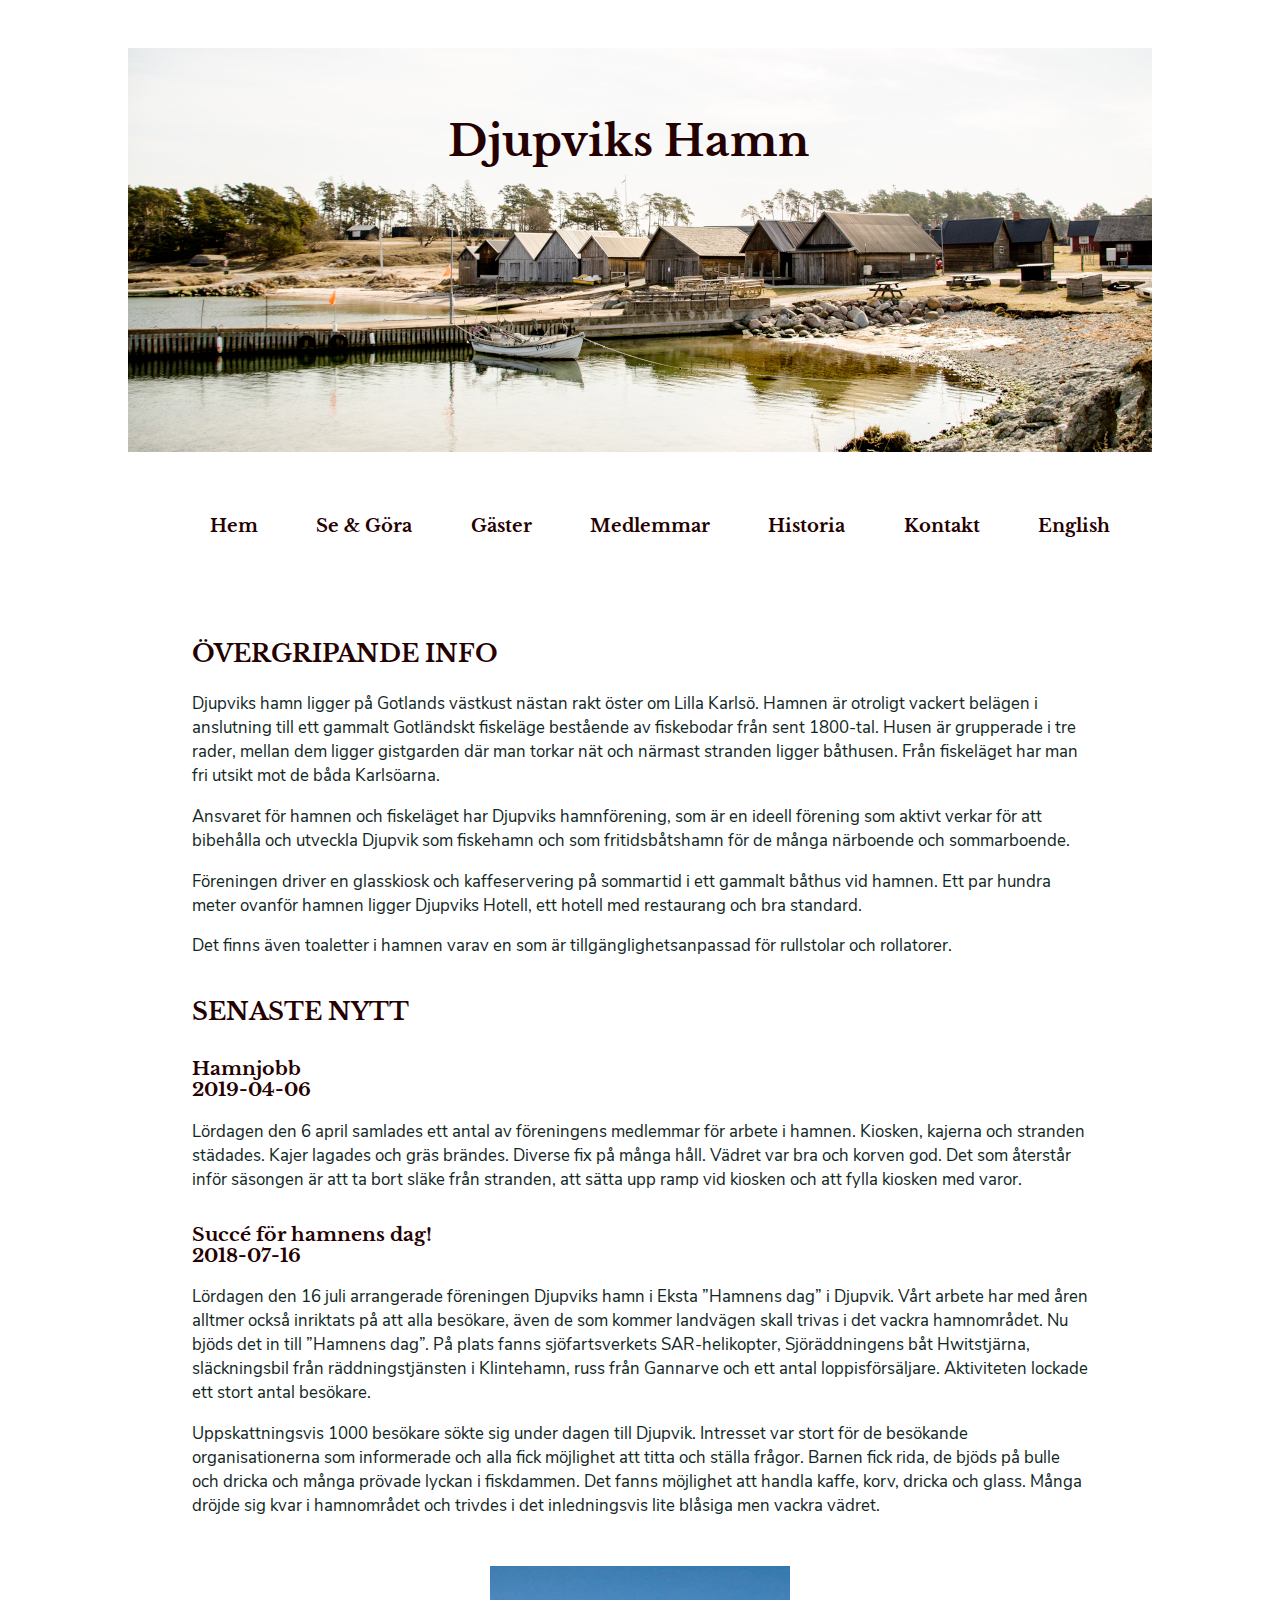
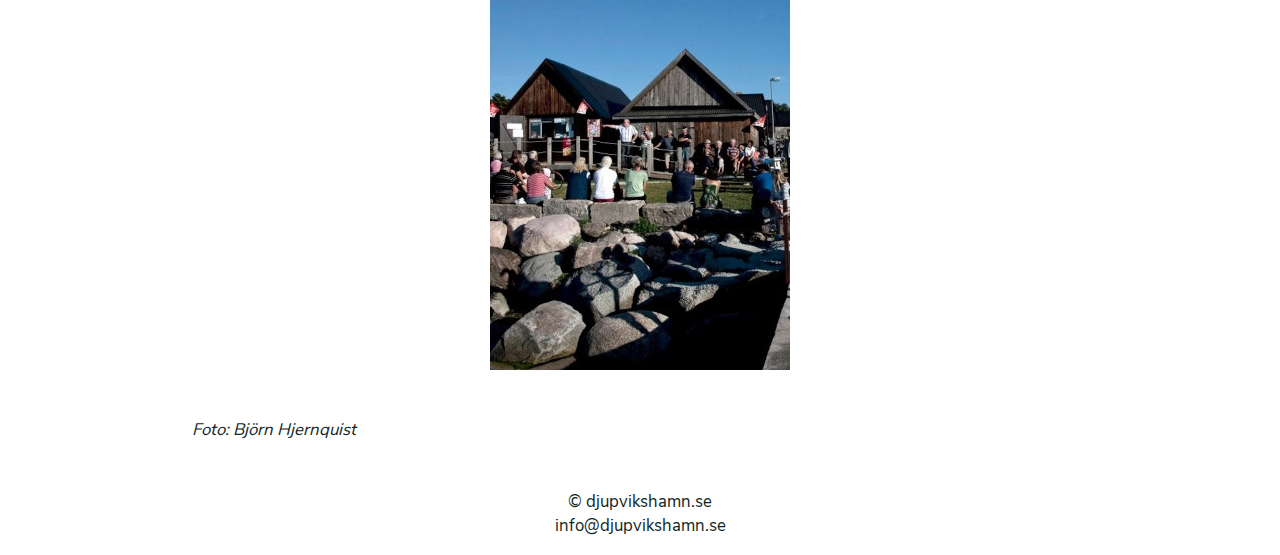
<file: index.html>
<!DOCTYPE html>
<html lang="sv">
    <head>
        <title>Webbprojekt</title>
        <meta charset="UTF-8" />
        <link rel="stylesheet" href="css/normalize.css">
        <link rel="stylesheet" href="css/main.css">

    </head>
    <body>
        <header>
            <h1>Djupviks Hamn</h1>
            <img src="/images/header.jpg" alt="Flertal trähus intill hamn där en båt ligger förtöjd" width="1024" height="404"> 
        </header>
        <nav>
            <ul>
                <li><a id="active" href="#">Hem</a></li>
                <li><a href="html/seogora.html">Se & Göra</a></li>
                <li><a href="html/gaster.html">Gäster</a></li>
                <li><a href="html/medlemmar.html">Medlemmar</a></li>
                <li><a href="html/historia.html">Historia</a></li>
                <li><a href="html/kontakt.html">Kontakt</a></li>
                <li><a href="html/english.html">English</a></li>
            </ul>
        </nav>
        <main>
            <section>
                <h2>ÖVERGRIPANDE INFO</h2>
                <p>
                    Djupviks hamn ligger på Gotlands västkust nästan rakt öster om Lilla Karlsö. Hamnen är otroligt vackert belägen i anslutning till ett gammalt Gotländskt fiskeläge bestående av fiskebodar från sent 1800-tal. Husen är grupperade i tre rader, mellan dem ligger gistgarden där man torkar nät och närmast stranden ligger båthusen. Från fiskeläget har man fri utsikt mot de båda Karlsöarna. 
                </p>
                <p>
                    Ansvaret för hamnen och fiskeläget har Djupviks hamnförening, som är en ideell förening som aktivt verkar för att bibehålla och utveckla Djupvik som fiskehamn och som fritidsbåtshamn för de många närboende och sommarboende. 
                </p>
                <p>
                    Föreningen driver en glasskiosk och kaffeservering på sommartid i ett gammalt båthus vid hamnen. Ett par hundra meter ovanför hamnen ligger Djupviks Hotell, ett hotell med restaurang och bra standard.
                </p>
                <p>
                    Det finns även toaletter i hamnen varav en som är tillgänglighetsanpassad för rullstolar och rollatorer. 
                </p>
            </section>
            <section>
                <h2>SENASTE NYTT</h2>
                <article>
                    <h3>Hamnjobb<br>
                        2019-04-06
                    </h3>
                    <p>
                        Lördagen den 6 april samlades ett antal av föreningens medlemmar för arbete i hamnen. Kiosken, kajerna och stranden städades. Kajer lagades och gräs brändes. Diverse fix på många håll. Vädret var bra och korven god. Det som återstår inför säsongen är att ta bort släke från stranden, att sätta upp ramp vid kiosken och att fylla kiosken med varor.
                    </p>
                </article>
                    <article>
                    <h3>
                        Succé för hamnens dag! <br>
                        2018-07-16
                    </h3> 
                    <p>
                        Lördagen den 16 juli arrangerade föreningen Djupviks hamn i Eksta ”Hamnens dag” i Djupvik. Vårt arbete har med åren alltmer också inriktats på att alla besökare, även de som kommer landvägen skall trivas i det vackra hamnområdet. Nu bjöds det in till ”Hamnens dag”. På plats fanns sjöfartsverkets SAR-helikopter, Sjöräddningens båt Hwitstjärna, släckningsbil från räddningstjänsten i Klintehamn, russ från Gannarve och ett antal loppisförsäljare. Aktiviteten lockade ett stort antal besökare.
                    </p>
                    <p>
                        Uppskattningsvis 1000 besökare sökte sig under dagen till Djupvik. Intresset var stort för de besökande organisationerna som informerade och alla fick möjlighet att titta och ställa frågor. Barnen fick rida, de bjöds på bulle och dricka och många prövade lyckan i fiskdammen. Det fanns möjlighet att handla kaffe, korv, dricka och glass. Många dröjde sig kvar i hamnområdet och trivdes i det inledningsvis lite blåsiga men vackra vädret.
                        <img src="/images/HamnensDag.jpg" alt="En man talar inför ett tjugotal åhörare framför en stuga" width="300" height="404">
                        <i>Foto: Björn Hjernquist</i>
                    </p>
                </article>
            </section>
        </main>
        <footer>
            <p>
                &copy; djupvikshamn.se <br>
                info@djupvikshamn.se
            </p>
        </footer>
    </body>
</html>
</file>
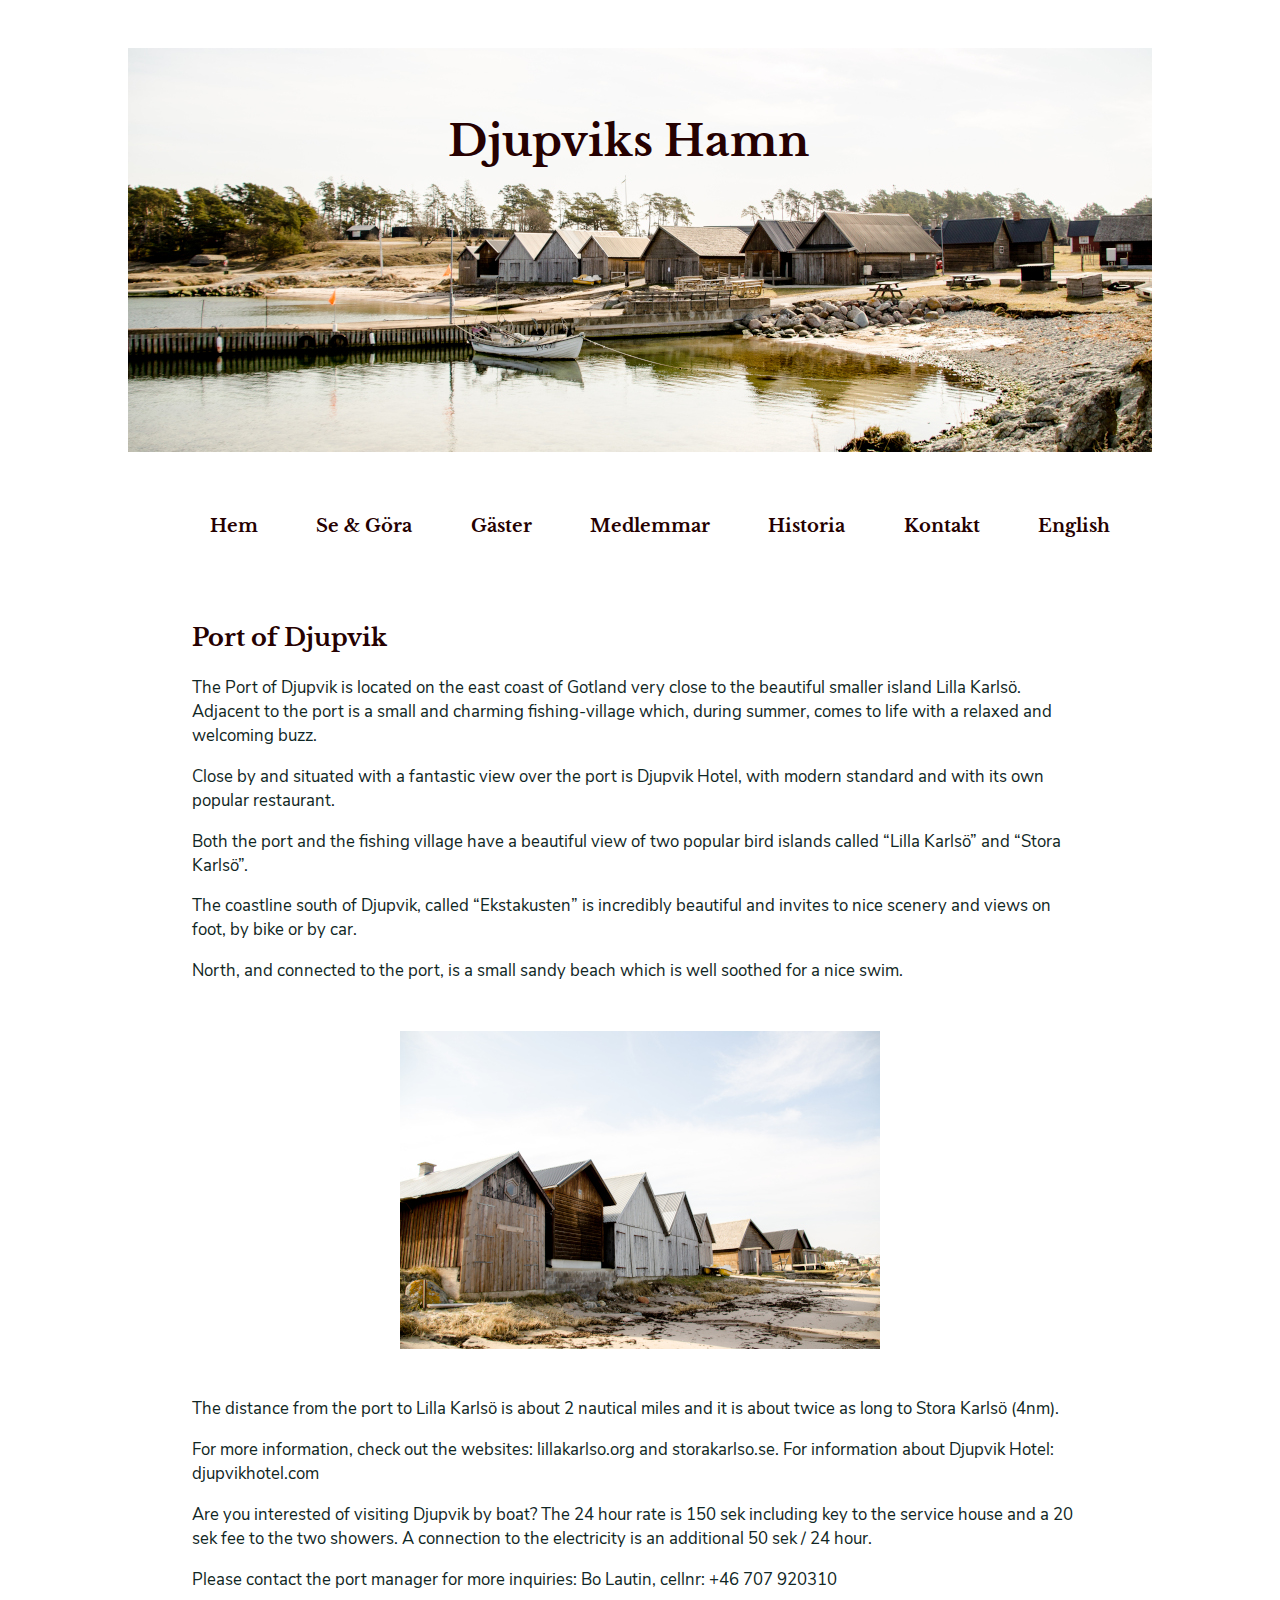
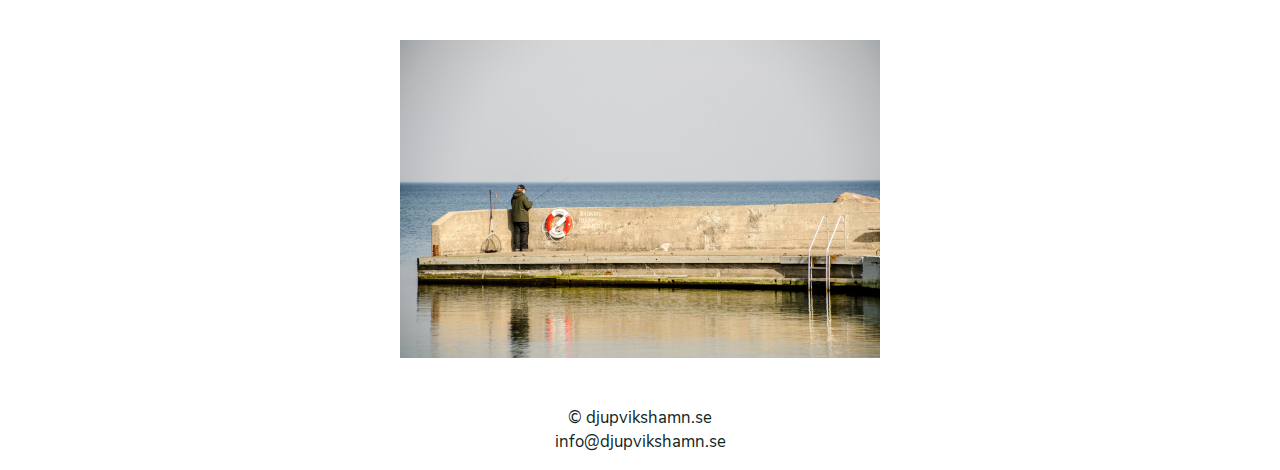
<file: html/english.html>
<!DOCTYPE html>
<html lang="en">
    <head>
        <title>Webbprojekt</title>
        <meta charset="UTF-8" />
        <link rel="stylesheet" href="../css/normalize.css">
        <link rel="stylesheet" href="../css/main.css">
    </head>
    <body>
        <header>
            <h1>Djupviks Hamn</h1>
            <img src="../images/header.jpg" alt="Severel wooden houses next to a harbour where a boat is docked" width="1024" height="404">
        </header>
        <nav>
            <ul>
                <li><a href="../index.html">Hem</a></li>
                <li><a href="seogora.html">Se & Göra</a></li>
                <li><a href="gaster.html">Gäster</a></li>
                <li><a href="medlemmar.html">Medlemmar</a></li>
                <li><a href="historia.html">Historia</a></li>
                <li><a href="kontakt.html">Kontakt</a></li>
                <li><a id="active" href="#">English</a></li>
            </ul>
        </nav>
        <main>
            <h2>Port of Djupvik</h2>
            <p>
                The Port of Djupvik is located on the east coast of Gotland very close to the beautiful smaller island Lilla Karlsö. Adjacent to the port is a small and charming fishing-village which, during summer, comes to life with a relaxed and welcoming buzz.
            </p>
            <p>
                Close by and situated with a fantastic view over the port is Djupvik Hotel, with modern standard and with its own popular restaurant.
            </p>
            <p>
                Both the port and the fishing village have a beautiful view of two popular bird islands called “Lilla Karlsö” and “Stora Karlsö”.
            </p>
            <p>
                The coastline south of Djupvik, called “Ekstakusten” is incredibly beautiful and invites to nice scenery and views on foot, by bike or by car.               
            </p>
            <p>
                North, and connected to the port, is a small sandy beach which is well soothed for a nice swim.
            </p>
            <img src="../images/houses.jpg" alt="Wooden houses at the beach" width="480" height="318">
            <p>
                The distance from the port to Lilla Karlsö is about 2 nautical miles and it is about twice as long to Stora Karlsö (4nm).
            </p>
            <p>
                For more information, check out the websites: lillakarlso.org and storakarlso.se. For information about Djupvik Hotel: djupvikhotel.com
            </p>
            <p>
                Are you interested of visiting Djupvik by boat? The 24 hour rate is 150 sek including key to the service house and a 20 sek fee to the two showers. A connection to the electricity is an additional 50 sek / 24 hour.
            </p>
            <p>
                Please contact the port manager for more inquiries: Bo Lautin, cellnr: +46 707 920310
            </p>
            <img src="../images/fishing.jpg" alt="A boy fishing at the docks" width="480" height="318">
        </main>
        <footer>
            <p>
                &copy; djupvikshamn.se <br>
                info@djupvikshamn.se
            </p>
        </footer>
    </body>
</html>
</file>
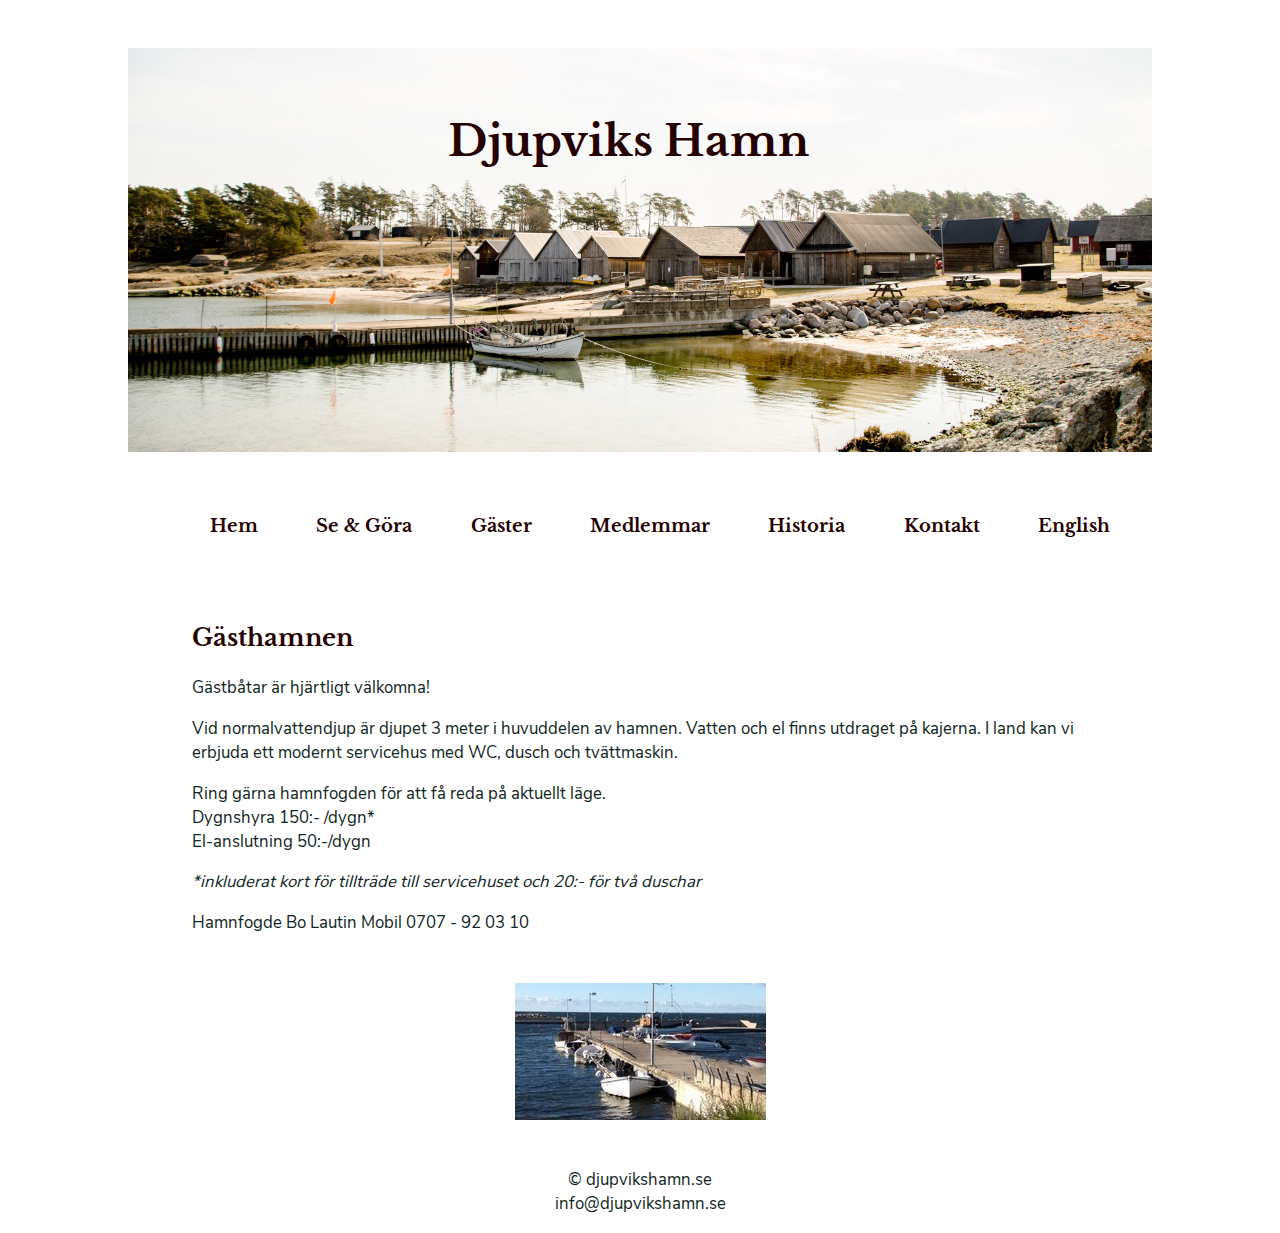
<file: html/gaster.html>
<!DOCTYPE html>
<html lang="sv">
    <head>
        <title>Webbprojekt</title>
        <meta charset="UTF-8" />
        <link rel="stylesheet" href="../css/normalize.css">
        <link rel="stylesheet" href="../css/main.css">
        <script src="../js/index.js" type="module"></script>
    </head>
    <body>
        <header>
            <h1>Djupviks Hamn</h1>
            <img src="../images/header.jpg" alt="Flertal trähus intill hamn där en båt ligger förtöjd" width="1024" height="404">
        </header>
        <nav>
            <ul>
                <li><a href="../index.html">Hem</a></li>
                <li><a href="seogora.html">Se & Göra</a></li>
                <li><a id="active" href="#">Gäster</a></li>
                <li><a href="medlemmar.html">Medlemmar</a></li>
                <li><a href="historia.html">Historia</a></li>
                <li><a href="kontakt.html">Kontakt</a></li>
                <li><a href="english.html">English</a></li>
            </ul>
        </nav>
        <main>
            <h2>Gästhamnen</h2>
            <p>
                Gästbåtar är hjärtligt välkomna! 
            </p>
            <p>
                Vid normalvattendjup är djupet 3 meter i huvuddelen av hamnen. Vatten och el finns utdraget på kajerna. I land kan vi erbjuda ett modernt servicehus med WC, dusch och tvättmaskin.
            </p>
            <p id="weather">
                
            </p>
            <p>
                Ring gärna hamnfogden för att få reda på aktuellt läge. <br>
                Dygnshyra 150:- /dygn* <br>
                El-anslutning 50:-/dygn 
            </p>
            <p>
                <em>*inkluderat kort för tillträde till servicehuset och 20:- för två duschar</em>
            </p>

            <p>
                Hamnfogde Bo Lautin Mobil 0707 - 92 03 10
            </p>
            <img src="../images/boats_in_dock.jpg" alt="Båtar liggandes i hamnen" width="251" height="137">
            
        </main>
        <footer>
            <p>
                &copy; djupvikshamn.se <br>
                info@djupvikshamn.se
            </p>
        </footer>
    </body>
</html>
</file>
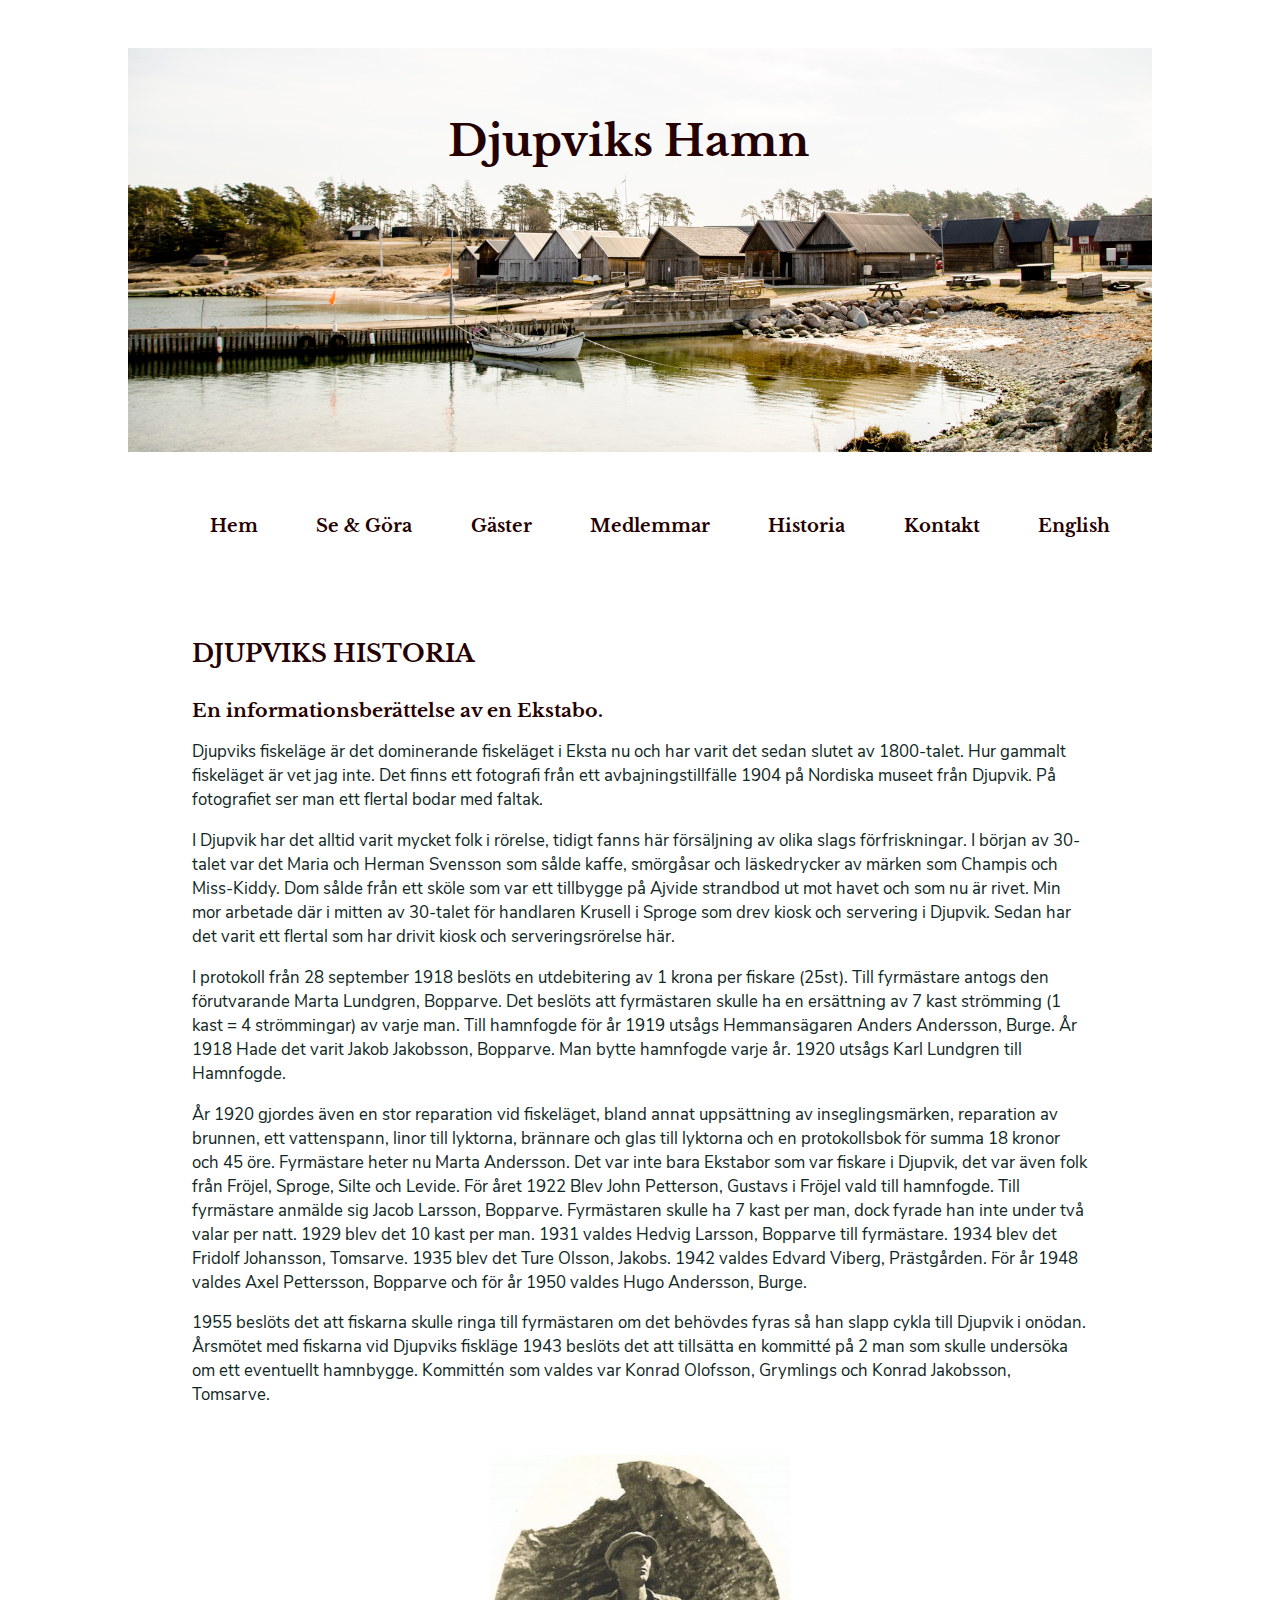
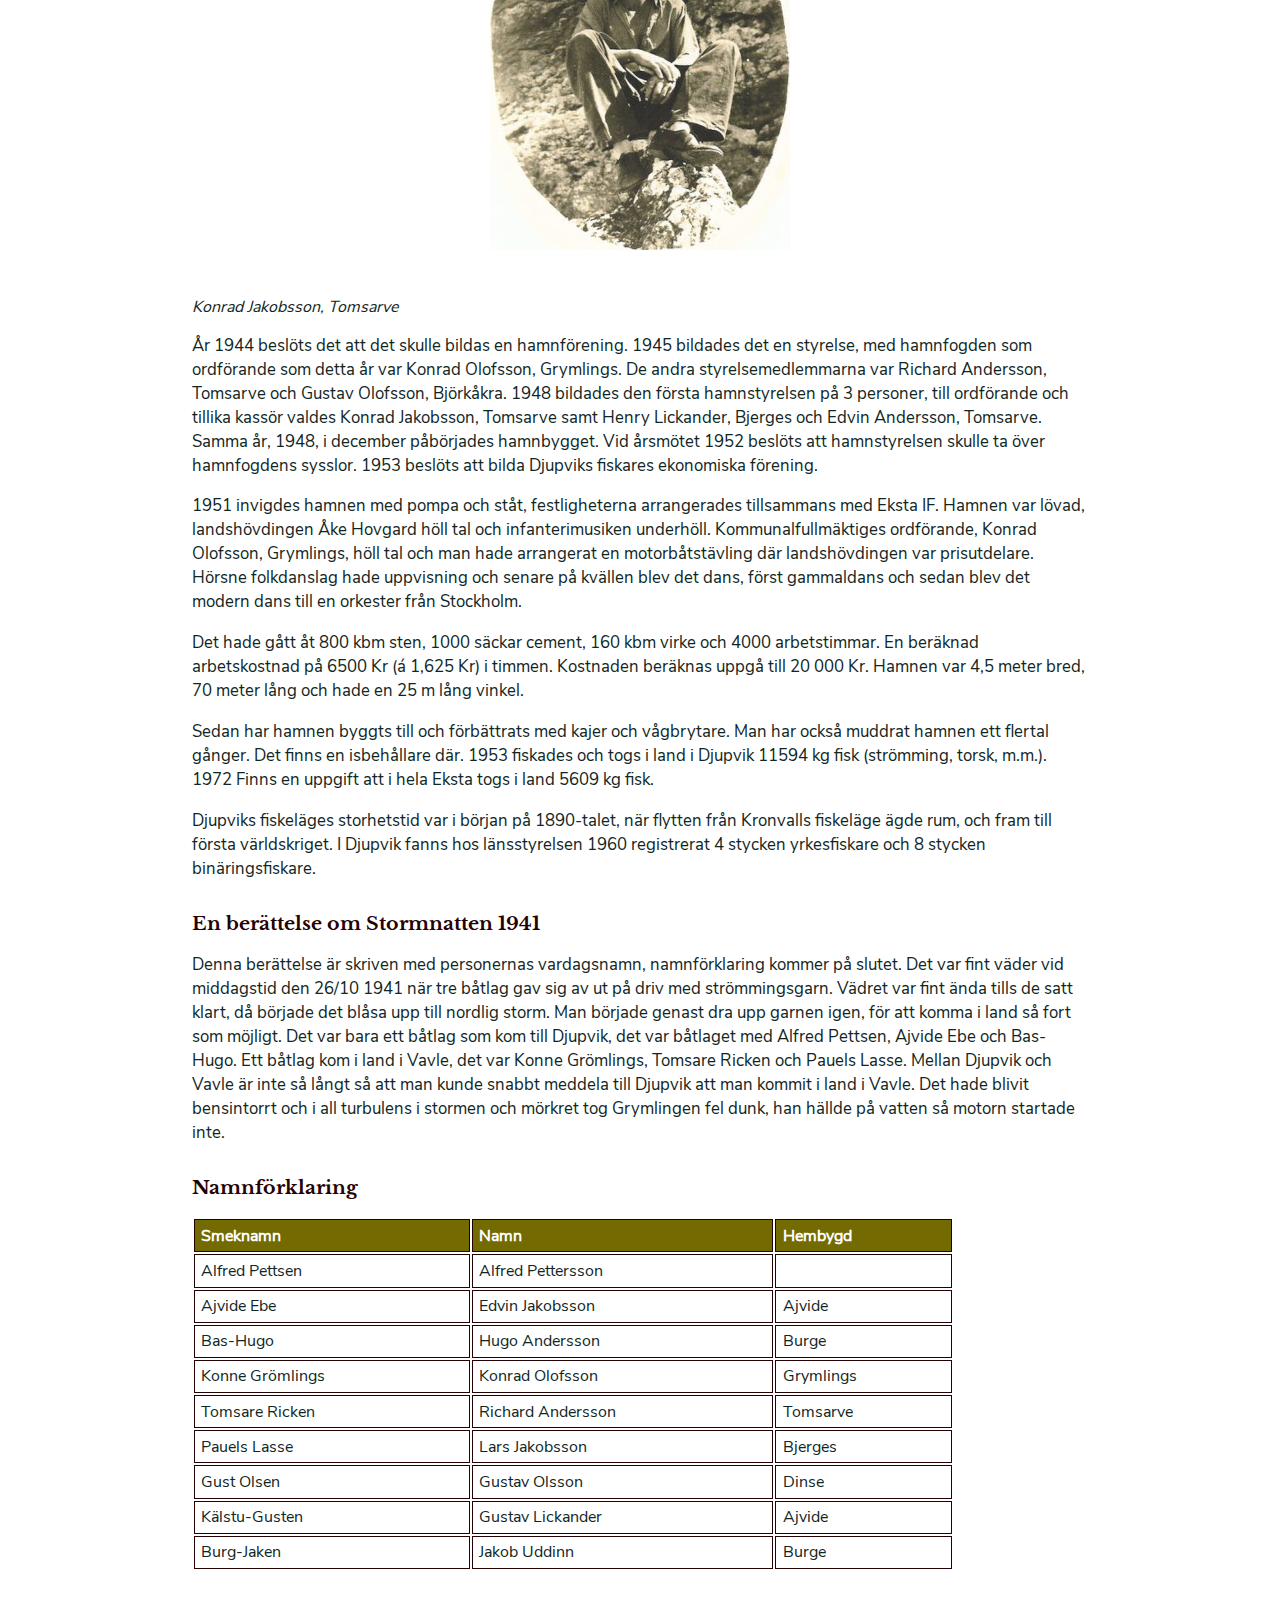
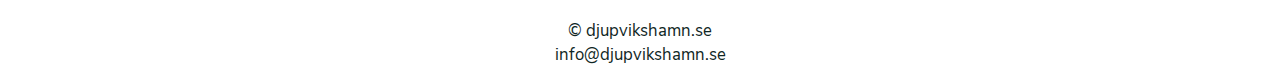
<file: html/historia.html>
<!DOCTYPE html>
<html lang="sv">
    <head>
        <title>Webbprojekt</title>
        <meta charset="UTF-8" />
        <link rel="stylesheet" href="../css/normalize.css">
        <link rel="stylesheet" href="../css/main.css">
    </head>
    <body>
        <header>
            <h1>Djupviks Hamn</h1>
            <img src="../images/header.jpg" alt="Flertal trähus intill hamn där en båt ligger förtöjd" width="1024" height="404">
        </header>
        <nav>
            <ul>
                <li><a href="../index.html">Hem</a></li>
                <li><a href="seogora.html">Se & Göra</a></li>
                <li><a href="gaster.html">Gäster</a></li>
                <li><a href="medlemmar.html">Medlemmar</a></li>
                <li><a id="active" href="#">Historia</a></li>
                <li><a href="kontakt.html">Kontakt</a></li>
                <li><a href="english.html">English</a></li>
            </ul>
        </nav>
        <main>
            <section>
                <h2>DJUPVIKS HISTORIA</h2>
                <article>
                    <h3>En informationsberättelse av en Ekstabo.</h3>
                    <p>
                        Djupviks fiskeläge är det dominerande fiskeläget i Eksta nu och har varit det sedan slutet av 1800-talet. Hur gammalt fiskeläget är vet jag inte. Det finns ett fotografi från ett avbajningstillfälle 1904 på Nordiska museet från Djupvik. På fotografiet ser man ett flertal bodar med faltak.
                    </p>
                    <p>
                        I Djupvik har det alltid varit mycket folk i rörelse, tidigt fanns här försäljning av olika slags förfriskningar. I början av 30-talet var det Maria och Herman Svensson som sålde kaffe, smörgåsar och läskedrycker av märken som Champis och Miss-Kiddy. Dom sålde från ett sköle som var ett tillbygge på Ajvide strandbod ut mot havet och som nu är rivet. Min mor arbetade där i mitten av 30-talet för handlaren Krusell i Sproge som drev kiosk och servering i Djupvik. Sedan har det varit ett flertal som har drivit kiosk och serveringsrörelse här.
                    </p>
                    <p>
                        I protokoll från 28 september 1918 beslöts en utdebitering av 1 krona per fiskare (25st). Till fyrmästare antogs den förutvarande Marta Lundgren, Bopparve. Det beslöts att fyrmästaren skulle ha en ersättning av 7 kast strömming (1 kast = 4 strömmingar) av varje man. Till hamnfogde för år 1919 utsågs Hemmansägaren Anders Andersson, Burge. År 1918 Hade det varit Jakob Jakobsson, Bopparve. Man bytte hamnfogde varje år. 1920 utsågs Karl Lundgren till Hamnfogde.
                    </p>
                    <p>
                        År 1920 gjordes även en stor reparation vid fiskeläget, bland annat uppsättning av inseglingsmärken, reparation av brunnen, ett vattenspann, linor till lyktorna, brännare och glas till lyktorna och en protokollsbok för summa 18 kronor och 45 öre. Fyrmästare heter nu Marta Andersson. Det var inte bara Ekstabor som var fiskare i Djupvik, det var även folk från Fröjel, Sproge, Silte och Levide. För året 1922 Blev John Petterson, Gustavs i Fröjel vald till hamnfogde. Till fyrmästare anmälde sig Jacob Larsson, Bopparve. Fyrmästaren skulle ha 7 kast per man, dock fyrade han inte under två valar per natt. 1929 blev det 10 kast per man. 1931 valdes Hedvig Larsson, Bopparve till fyrmästare. 1934 blev det Fridolf Johansson, Tomsarve. 1935 blev det Ture Olsson, Jakobs. 1942 valdes Edvard Viberg, Prästgården. För år 1948 valdes Axel Pettersson, Bopparve och för år 1950 valdes Hugo Andersson, Burge.
                    </p>
                    <p>
                        1955 beslöts det att fiskarna skulle ringa till fyrmästaren om det behövdes fyras så han slapp cykla till Djupvik i onödan. Årsmötet med fiskarna vid Djupviks fiskläge 1943 beslöts det att tillsätta en kommitté på 2 man som skulle undersöka om ett eventuellt hamnbygge. Kommittén som valdes var Konrad Olofsson, Grymlings och Konrad Jakobsson, Tomsarve.
                    </p>
                    <img src="../images/Konrad.jpg" alt="Man vid namn konrad sittandes på klippa">
                    <i>Konrad Jakobsson, Tomsarve</i>
                    <p>
                        År 1944 beslöts det att det skulle bildas en hamnförening. 1945 bildades det en styrelse, med hamnfogden som ordförande som detta år var Konrad Olofsson, Grymlings. De andra styrelsemedlemmarna var Richard Andersson, Tomsarve och Gustav Olofsson, Björkåkra. 1948 bildades den första hamnstyrelsen på 3 personer, till ordförande och tillika kassör valdes Konrad Jakobsson, Tomsarve samt Henry Lickander, Bjerges och Edvin Andersson, Tomsarve. Samma år, 1948, i december påbörjades hamnbygget. Vid årsmötet 1952 beslöts att hamnstyrelsen skulle ta över hamnfogdens sysslor. 1953 beslöts att bilda Djupviks fiskares ekonomiska förening.
                    </p>
                    <p>
                        1951 invigdes hamnen med pompa och ståt, festligheterna arrangerades tillsammans med Eksta IF. Hamnen var lövad, landshövdingen Åke Hovgard höll tal och infanterimusiken underhöll. Kommunalfullmäktiges ordförande, Konrad Olofsson, Grymlings, höll tal och man hade arrangerat en motorbåtstävling där landshövdingen var prisutdelare. Hörsne folkdanslag hade uppvisning och senare på kvällen blev det dans, först gammaldans och sedan blev det modern dans till en orkester från Stockholm.
                    </p>
                    <p>
                        Det hade gått åt 800 kbm sten, 1000 säckar cement, 160 kbm virke och 4000 arbetstimmar. En beräknad arbetskostnad på 6500 Kr (á 1,625 Kr) i timmen. Kostnaden beräknas uppgå till 20 000 Kr. Hamnen var 4,5 meter bred, 70 meter lång och hade en 25 m lång vinkel.
                    </p>
                    <p>
                        Sedan har hamnen byggts till och förbättrats med kajer och vågbrytare. Man har också muddrat hamnen ett flertal gånger. Det finns en isbehållare där. 1953 fiskades och togs i land i Djupvik 11594 kg fisk (strömming, torsk, m.m.). 1972 Finns en uppgift att i hela Eksta togs i land 5609 kg fisk.
                    </p>
                    <p>
                        Djupviks fiskeläges storhetstid var i början på 1890-talet, när flytten från Kronvalls fiskeläge ägde rum, och fram till första världskriget. I Djupvik fanns hos länsstyrelsen 1960 registrerat 4 stycken yrkesfiskare och 8 stycken binäringsfiskare.
                    </p>
                </article>
                <article>
                    <h3>En berättelse om Stormnatten 1941</h3>
                    <p>
                        Denna berättelse är skriven med personernas vardagsnamn, namnförklaring kommer på slutet. Det var fint väder vid middagstid den 26/10 1941 när tre båtlag gav sig av ut på driv med strömmingsgarn. Vädret var fint ända tills de satt klart, då började det blåsa upp till nordlig storm. Man började genast dra upp garnen igen, för att komma i land så fort som möjligt. Det var bara ett båtlag som kom till Djupvik, det var båtlaget med Alfred Pettsen, Ajvide Ebe och Bas-Hugo. Ett båtlag kom i land i Vavle, det var Konne Grömlings, Tomsare Ricken och Pauels Lasse. Mellan Djupvik och Vavle är inte så långt så att man kunde snabbt meddela till Djupvik att man kommit i land i Vavle. Det hade blivit bensintorrt och i all turbulens i stormen och mörkret tog Grymlingen fel dunk, han hällde på vatten så motorn startade inte.
                    </p>
                </article>
                <article>
                    <h3>Namnförklaring</h3>
                    <table>
                        <thead>
                            <tr>
                                <th id="nickname">Smeknamn</th>
                                <th id="name">Namn</th>
                                <th id="hometown">Hembygd</th>
                            </tr>
                        </thead>
                        <tbody>
                            <tr>
                                <td headers="nickname">Alfred Pettsen</td>
                                <td headers="name">Alfred Pettersson</td>
                                <td headers="hometown"></td>
                            </tr>
                            <tr>
                                <td headers="nickname">Ajvide Ebe</td>
                                <td headers="name">Edvin Jakobsson</td>
                                <td headers="hometown">Ajvide</td>
                            </tr>
                            <tr>
                                <td headers="nickname">Bas-Hugo</td>
                                <td headers="name">Hugo Andersson</td>
                                <td headers="hometown">Burge</td>
                            </tr>
                            <tr>
                                <td headers="nickname">Konne Grömlings</td>
                                <td headers="name">Konrad Olofsson</td>
                                <td headers="hometown">Grymlings</td>
                            </tr>
                            <tr>
                                <td headers="nickname">Tomsare Ricken</td>
                                <td headers="name">Richard Andersson</td>
                                <td headers="hometown">Tomsarve</td>
                            </tr>
                            <tr>
                                <td headers="nickname">Pauels Lasse</td>
                                <td headers="name">Lars Jakobsson</td>
                                <td headers="hometown">Bjerges</td>
                            </tr>
                            <tr>
                                <td headers="nickname">Gust Olsen</td>
                                <td headers="name">Gustav Olsson</td>
                                <td headers="hometown">Dinse</td>
                            </tr>
                            <tr>
                                <td headers="nickname">Kälstu-Gusten</td>
                                <td headers="name">Gustav Lickander</td>
                                <td headers="hometown">Ajvide</td>
                            </tr>
                            <tr>
                                <td headers="nickname">Burg-Jaken</td>
                                <td headers="name">Jakob Uddinn</td>
                                <td headers="hometown">Burge</td>
                            </tr>
                        </tbody>
                    </table>
                </article>
            </section>
            
        </main>
        <footer>
            <p>
                &copy; djupvikshamn.se <br>
                info@djupvikshamn.se
            </p>
        </footer>
    </body>
</html>
</file>
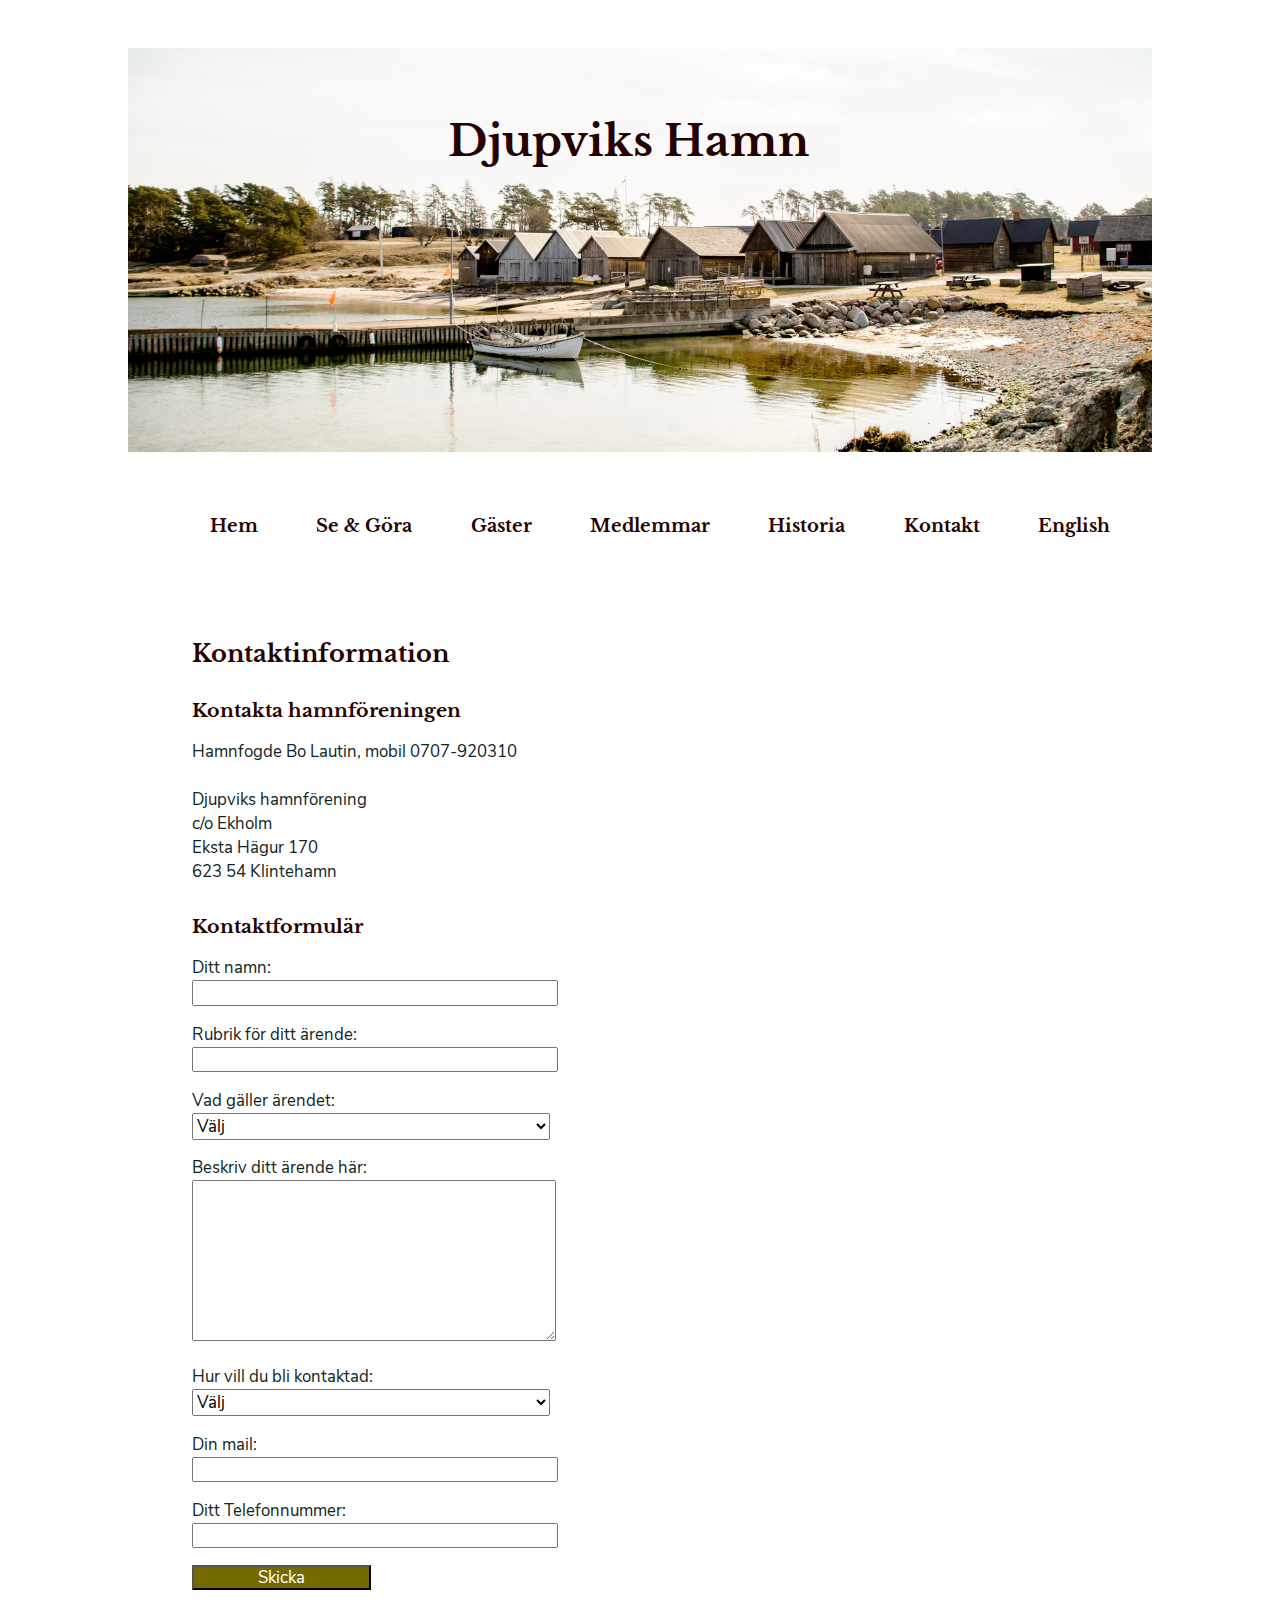
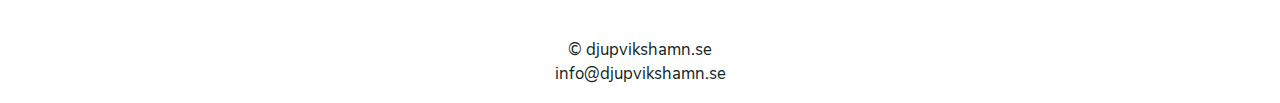
<file: html/kontakt.html>
<!DOCTYPE html>
<html lang="sv">
    <head>
        <title>Webbprojekt</title>
        <meta charset="UTF-8" />
        <link rel="stylesheet" href="../css/normalize.css">
        <link rel="stylesheet" href="../css/main.css">
    </head>
    <body>
        <header>
            <h1>Djupviks Hamn</h1>
            <img src="../images/header.jpg" alt="Flertal trähus intill hamn där en båt ligger förtöjd" width="1024" height="404">
        </header>
        <nav>
            <ul>
                <li><a href="../index.html">Hem</a></li>
                <li><a href="seogora.html">Se & Göra</a></li>
                <li><a href="gaster.html">Gäster</a></li>
                <li><a href="medlemmar.html">Medlemmar</a></li>
                <li><a href="historia.html">Historia</a></li>
                <li><a id="active" href="#">Kontakt</a></li>
                <li><a href="english.html">English</a></li>
            </ul>
        </nav>
        <main>
            <section>
                <h2>Kontaktinformation</h2>
                <article>
                    <h3>Kontakta hamnföreningen</h3>
                    <p>
                        Hamnfogde Bo Lautin, mobil 0707-920310 <br><br>
                        Djupviks hamnförening <br>
                        c/o Ekholm <br>
                        Eksta Hägur 170 <br>
                        623 54 Klintehamn
                    </p>
                </article>
                <article>
                    <h3>
                        Kontaktformulär
                    </h3>
                    <form action="tack.html">
                        <p>
                            <label for="Name">Ditt namn:</label> <br>
                            <input type="text" name="name" id="Name" required/>
                        </p>  
                        <p>
                            <label for="Subject">Rubrik för ditt ärende:</label> <br>
                            <input type="text" name="subject" id="Subject" required/>
                        </p>
                        <p>
                            <label for="Cause">Vad gäller ärendet:</label><br>
                            <select name="cause" id="Cause" required>
                                <option value="">Välj</option>
                                <option value="boat">Båtplats</option>
                                <option value="member">Medlem</option>
                                <option value="other">Övrigt</option>
                            </select>
                        </p>   
                        <p>
                            <label for="Description">Beskriv ditt ärende här:</label><br>
                            <textarea name="description" id="Description" cols="40" rows="8" required></textarea>
                        </p>
                        <p>
                            <label for="Contact">Hur vill du bli kontaktad:</label><br>
                            <select name="contact" id="Contact" required>
                                <option value="">Välj</option>
                                <option value="mail">Mail</option>
                                <option value="phone">Telefon</option>
                                <option value="not">Jag vill ej bli kontaktad</option>
                            </select>
                        </p> 
                        <p>
                            <label for="Mail">Din mail:</label><br>
                            <input type="email" name="mail" id="Mail" required/>
                        </p>
                        <p>
                            <label for="Phone">Ditt Telefonnummer:</label><br>
                            <input type="tel" name="phone" id="Phone" required/>
                        </p>
                        <p>
                            <input type="submit" value="Skicka" />
                        </p>
                    </form>
                </article>
            </section>
        </main>
        <footer>
            <p>
                &copy; djupvikshamn.se <br>
                info@djupvikshamn.se
            </p>
        </footer>
    </body>
</html>
</file>
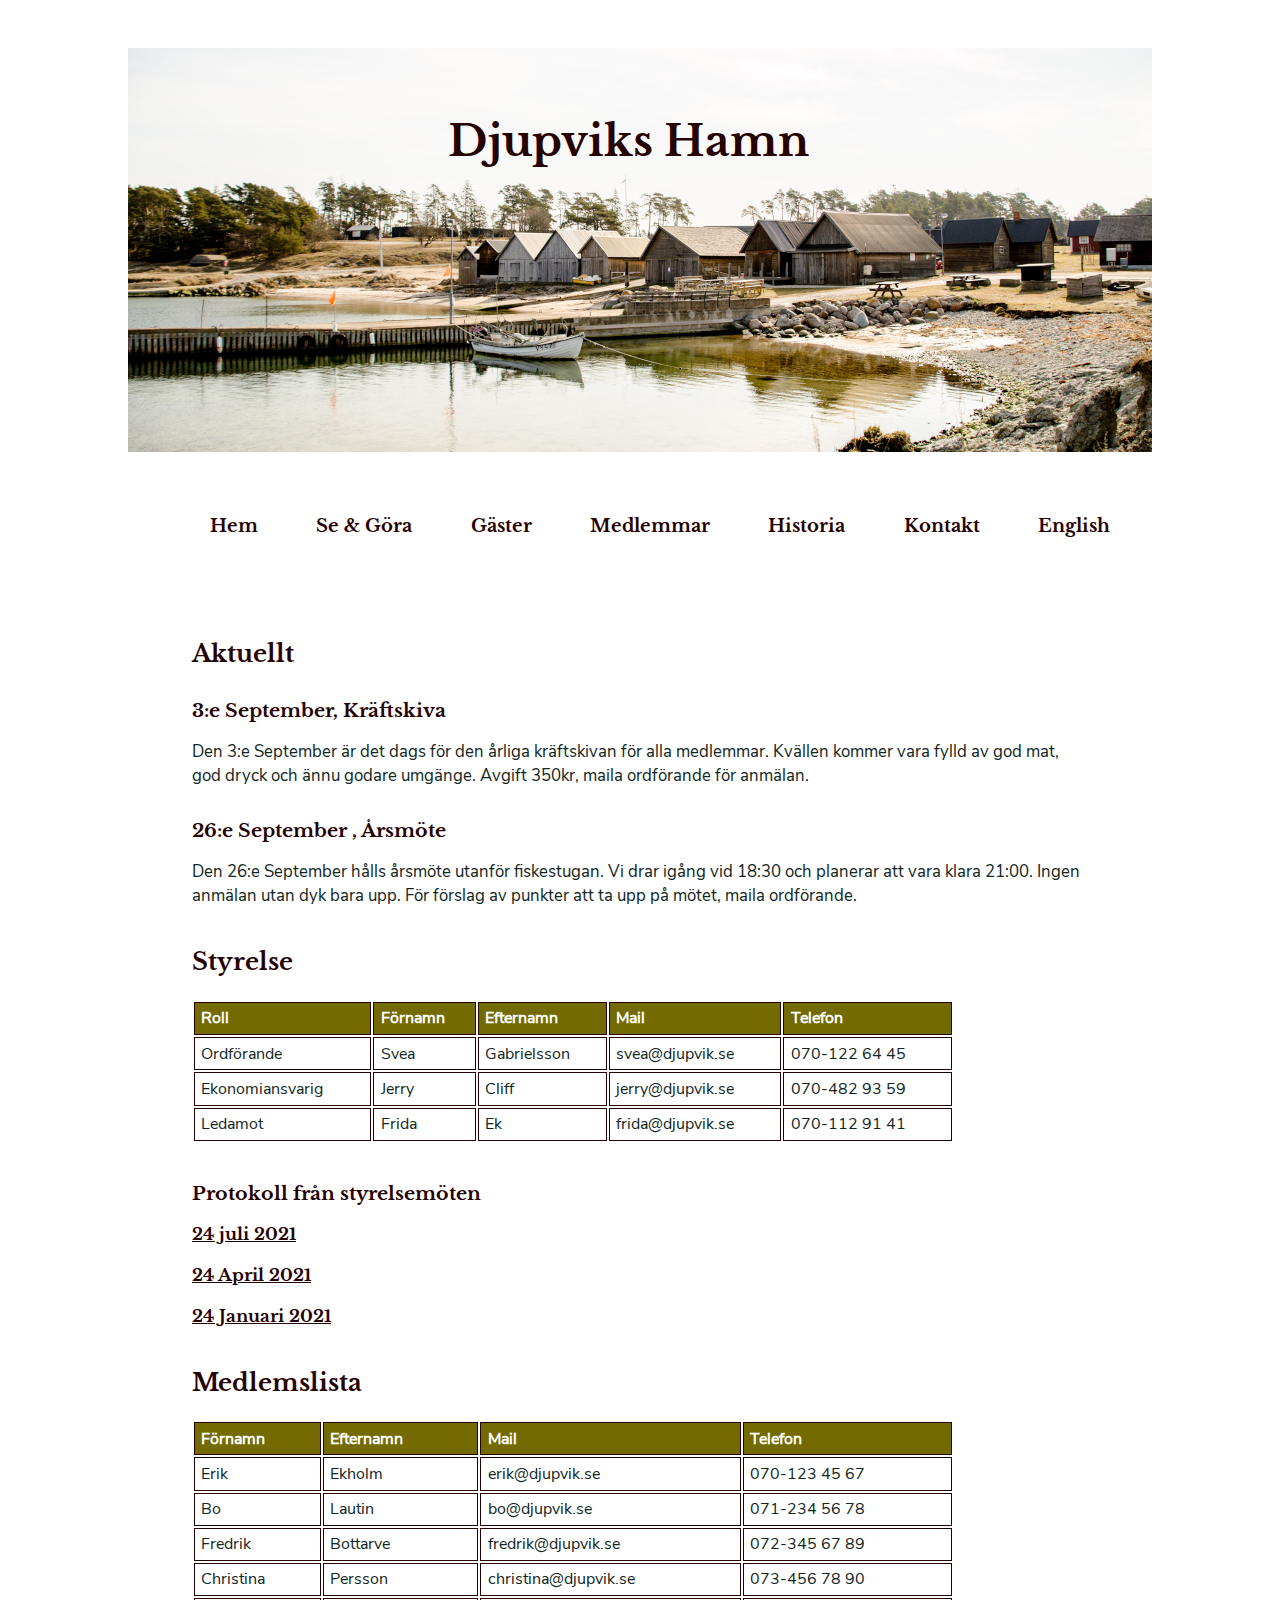
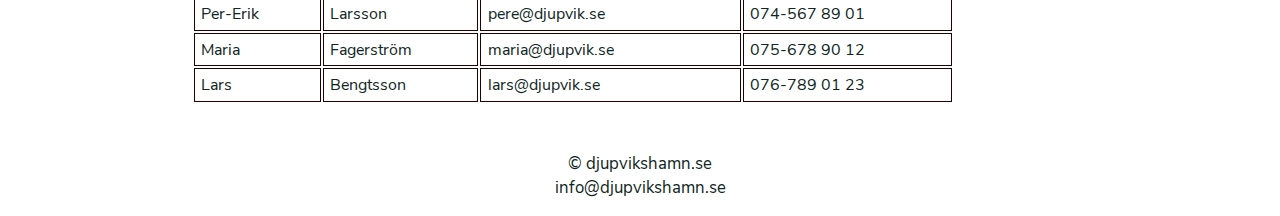
<file: html/medlemmar.html>
<!DOCTYPE html>
<html lang="sv">
    <head>
        <title>Webbprojekt</title>
        <meta charset="UTF-8" />
        <link rel="stylesheet" href="../css/normalize.css">
        <link rel="stylesheet" href="../css/main.css">
    </head>
    <body>
        <header>
            <h1>Djupviks Hamn</h1>
            <img src="../images/header.jpg" alt="Flertal trähus intill hamn där en båt ligger förtöjd" width="1024" height="404">
        </header>
        <nav>
            <ul>
                <li><a href="../index.html">Hem</a></li>
                <li><a href="seogora.html">Se & Göra</a></li>
                <li><a href="gaster.html">Gäster</a></li>
                <li><a id="active" href="#">Medlemmar</a></li>
                <li><a href="historia.html">Historia</a></li>
                <li><a href="kontakt.html">Kontakt</a></li>
                <li><a href="english.html">English</a></li>
            </ul>
        </nav>
        <main>
            <section>
                <h2>
                    Aktuellt
                </h2>
                <article>
                    <h3>
                        3:e September, Kräftskiva 
                    </h3>
                    <p>
                        Den 3:e September är det dags för den årliga kräftskivan för alla medlemmar. Kvällen kommer vara fylld av god mat, god dryck och ännu godare umgänge. Avgift 350kr, maila ordförande för anmälan. 
                    </p>
                </article>
                <article>
                    <h3>26:e September , Årsmöte</h3>
                    <p>
                        Den 26:e September hålls årsmöte utanför fiskestugan. Vi drar igång vid 18:30 och planerar att vara klara 21:00. Ingen anmälan utan dyk bara upp. För förslag av punkter att ta upp på mötet, maila ordförande.
                    </p>
                </article>
            </section>
            <section>
                <h2>Styrelse</h2>
                <table>
                    <thead>
                        <tr>
                            <th id="role">Roll</th>
                            <th id="firstNameBoard">Förnamn</th>
                            <th id="lastNameBoard">Efternamn</th>
                            <th id="mailBoard">Mail</th>
                            <th id="phoneNrBoard">Telefon</th>
                        </tr>
                    </thead>
                    <tbody>
                        <tr>
                            <td headers="role">Ordförande</td>
                            <td headers="firstNameBoard">Svea</td>
                            <td headers="lastNameBoard">Gabrielsson</td>
                            <td headers="mailBoard">svea@djupvik.se</td>
                            <td headers="phoneNrBoard">070-122 64 45</td>
                        </tr>
                        <tr>
                            <td headers="role">Ekonomiansvarig</td>
                            <td headers="firstNameBoard">Jerry</td>
                            <td headers="lastNameBoard">Cliff</td>
                            <td headers="mailBoard">jerry@djupvik.se</td>
                            <td headers="phoneNrBoard">070-482 93 59</td>
                        </tr>
                        <tr>
                            <td headers="role">Ledamot</td>
                            <td headers="firstNameBoard">Frida</td>
                            <td headers="lastNameBoard">Ek</td>
                            <td headers="mailBoard">frida@djupvik.se</td>
                            <td headers="phoneNrBoard">070-112 91 41</td>
                        </tr>
                    </tbody>
                </table>
            </section>
            <section>
                <h3>Protokoll från styrelsemöten</h3>
                <p><a href="#">24 juli 2021</a></p>
                <p><a href="#">24 April 2021</a></p>
                <p><a href="#">24 Januari 2021</a></p>
            </section>
            <section>
                <h2>Medlemslista</h2>
                <table>
                    <thead>
                        <tr>
                            <th id="firstName">Förnamn</th>
                            <th id="lastName">Efternamn</th>
                            <th id="mail">Mail</th>
                            <th id="phoneNr">Telefon</th>
                        </tr>
                    </thead>
                    <tbody>
                        <tr>
                            <td headers="firstName">Erik</td>
                            <td headers="lastName">Ekholm</td>
                            <td headers="mail">erik@djupvik.se</td>
                            <td headers="phoneNr">070-123 45 67</td>
                        </tr>
                        <tr>
                            <td headers="firstName">Bo</td>
                            <td headers="lastName">Lautin</td>
                            <td headers="mail">bo@djupvik.se</td>
                            <td headers="phoneNr">071-234 56 78</td>
                        </tr>
                        <tr>
                            <td headers="firstName">Fredrik</td>
                            <td headers="lastName">Bottarve</td>
                            <td headers="mail">fredrik@djupvik.se</td>
                            <td headers="phoneNr">072-345 67 89</td>
                        </tr>
                        <tr>
                            <td headers="firstName">Christina</td>
                            <td headers="lastName">Persson</td>
                            <td headers="mail">christina@djupvik.se</td>
                            <td headers="phoneNr">073-456 78 90</td>
                        </tr>
                        <tr>
                            <td headers="firstName">Per-Erik</td>
                            <td headers="lastName">Larsson</td>
                            <td headers="mail">pere@djupvik.se</td>
                            <td headers="phoneNr">074-567 89 01</td>
                        </tr>
                        <tr>
                            <td headers="firstName">Maria</td>
                            <td headers="lastName">Fagerström</td>
                            <td headers="mail">maria@djupvik.se</td>
                            <td headers="phoneNr">075-678 90 12</td>
                        </tr>
                        <tr>
                            <td headers="firstName">Lars</td>
                            <td headers="lastName">Bengtsson</td>
                            <td headers="mail">lars@djupvik.se</td>
                            <td headers="phoneNr">076-789 01 23</td>
                        </tr>
                    </tbody>
                </table>
            </section>
        </main>
        <footer>
            <p>
                &copy; djupvikshamn.se <br>
                info@djupvikshamn.se
            </p>
        </footer>
    </body>
</html>
</file>
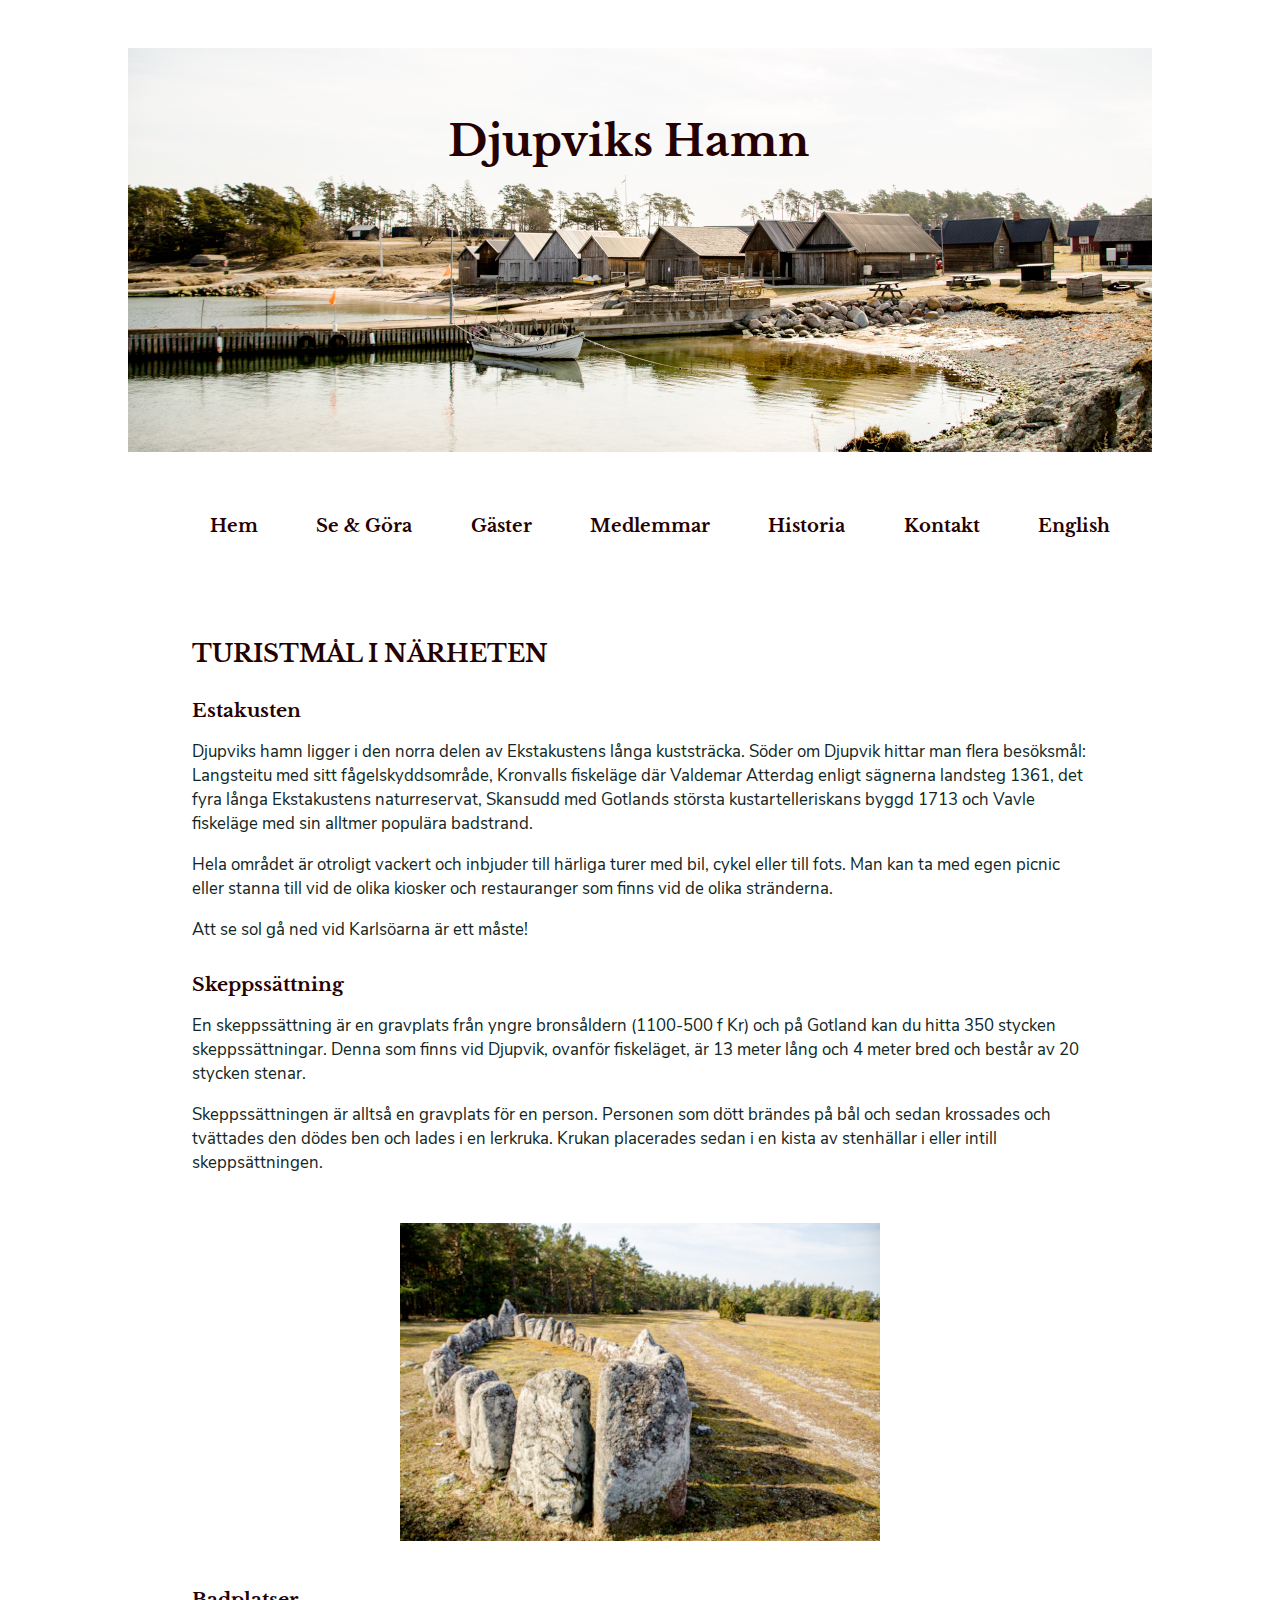
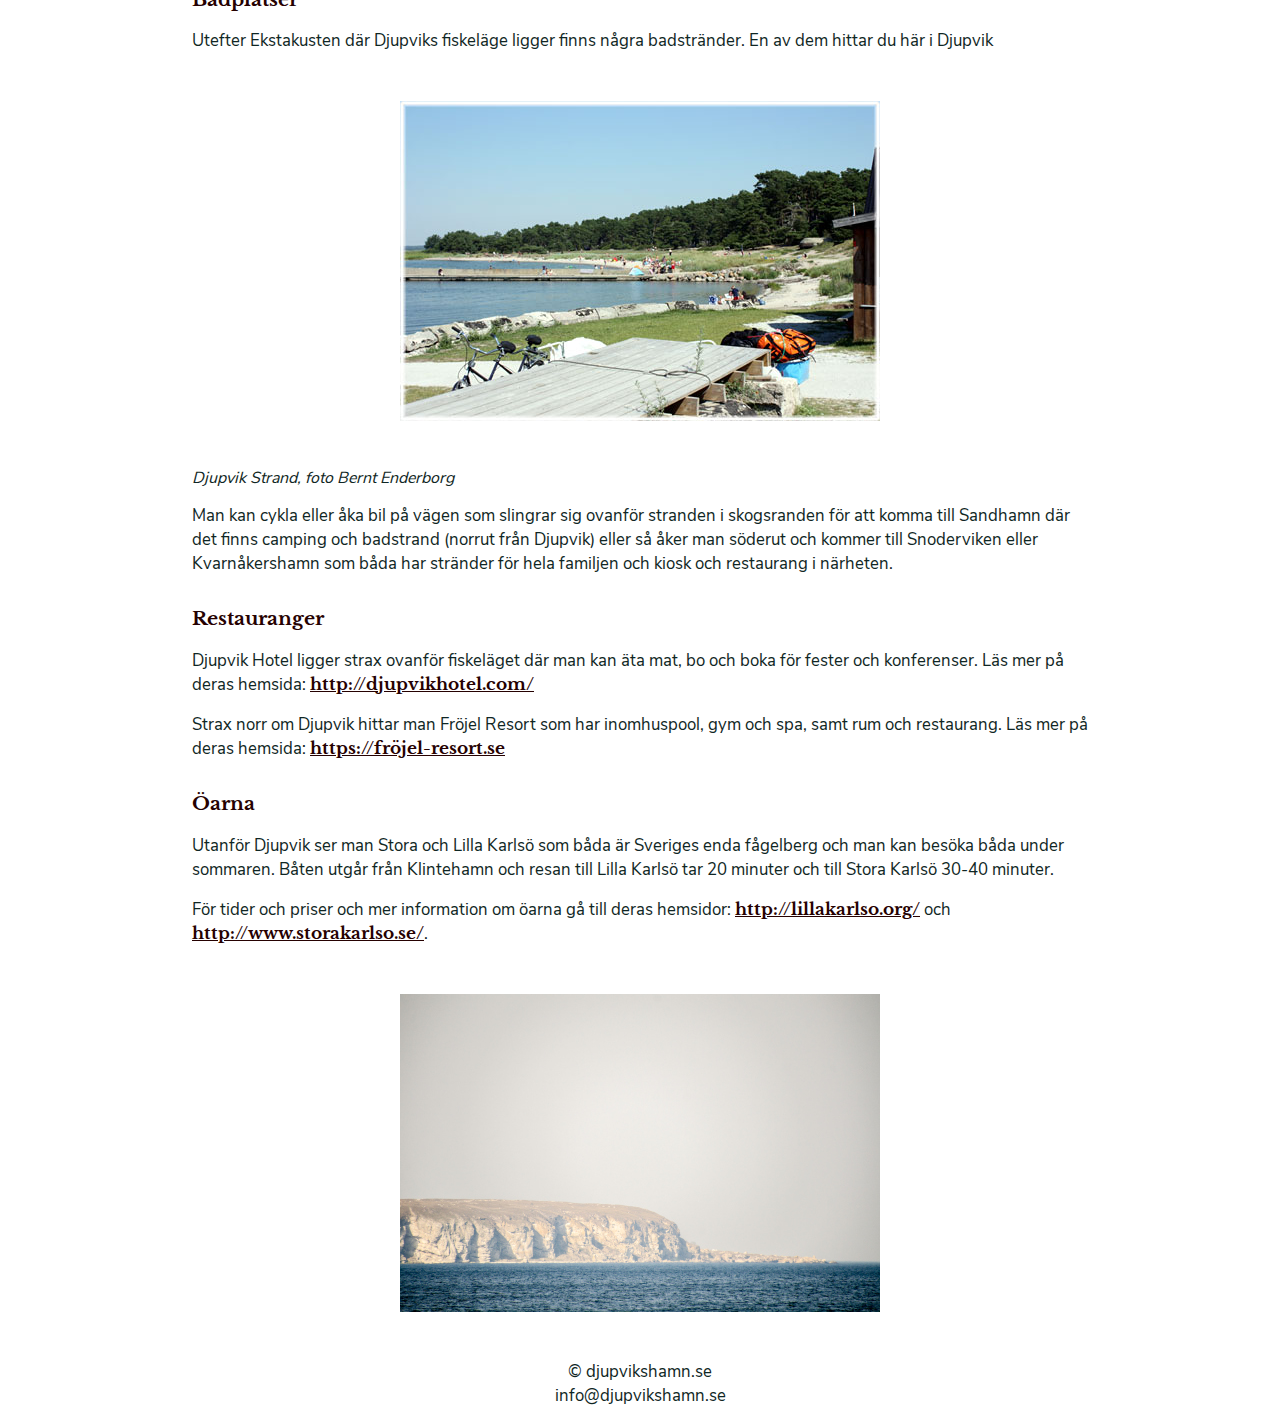
<file: html/seogora.html>
<!DOCTYPE html>
<html lang="sv">
    <head>
        <title>Webbprojekt</title>
        <meta charset="UTF-8" />
        <link rel="stylesheet" href="../css/normalize.css">
        <link rel="stylesheet" href="../css/main.css">


    </head>
    <body>
        <header>
            <h1>Djupviks Hamn</h1>
            <img src="../images/header.jpg" alt="Flertal trähus intill hamn där en båt ligger förtöjd" width="1024" height="404">
        </header>
        <nav>
            <ul>
                <li><a href="../index.html">Hem</a></li>
                <li><a id="active" href="#">Se & Göra</a></li>
                <li><a href="gaster.html">Gäster</a></li>
                <li><a href="medlemmar.html">Medlemmar</a></li>
                <li><a href="historia.html">Historia</a></li>
                <li><a href="kontakt.html">Kontakt</a></li>
                <li><a href="english.html">English</a></li>
            </ul>
        </nav>
        <main>
            <section>
                <h2>TURISTMÅL I NÄRHETEN</h2>

                <article>
                    <h3>Estakusten</h3>
                    <p>
                        Djupviks hamn ligger i den norra delen av Ekstakustens långa kuststräcka. Söder om Djupvik hittar man flera besöksmål: Langsteitu med sitt fågelskyddsområde, Kronvalls fiskeläge där Valdemar Atterdag enligt sägnerna landsteg 1361, det fyra långa Ekstakustens naturreservat, Skansudd med Gotlands största kustartelleriskans byggd 1713 och Vavle fiskeläge med sin alltmer populära badstrand. 
                    </p>
                    <p>
                        Hela området är otroligt vackert och inbjuder till härliga turer med bil, cykel eller till fots. Man kan ta med egen picnic eller stanna till vid de olika kiosker och restauranger som finns vid de olika stränderna. 
                    </p>
                    <p>
                        Att se sol gå ned vid Karlsöarna är ett måste!
                    </p>
                </article>
                <article>
                    <h3>Skeppssättning</h3>
                    <p>
                        En skeppssättning är en gravplats från yngre bronsåldern (1100-500 f Kr) och på Gotland kan du hitta 350 stycken skeppssättningar. Denna som finns vid Djupvik, ovanför fiskeläget, är 13 meter lång och 4 meter bred och består av 20 stycken stenar. 
                    </p>
                    <p>
                        Skeppssättningen är alltså en gravplats för en person. Personen som dött brändes på bål och sedan krossades och tvättades den dödes ben och lades i en lerkruka. Krukan placerades sedan i en kista av stenhällar i eller intill skeppsättningen. 
                    </p>
                    <img src="../images/skeppsattning.jpg" alt="skeppsättning i sten vid skogsbryn" width="480" height="318">
                </article>
                <article>
                    <h3>Badplatser</h3>
                    <p>
                        Utefter Ekstakusten där Djupviks fiskeläge ligger finns några badstränder. En av dem hittar du här i Djupvik
                    </p>
                    <img src="../images/DjupviksStrand.jpg" alt="strand med brygga och människor som badar" width="480" height="320">
                    <i>Djupvik Strand, foto Bernt Enderborg</i>
                    <p>
                        Man kan cykla eller åka bil på vägen som slingrar sig ovanför stranden i skogsranden för att komma till Sandhamn där det finns camping och badstrand (norrut från Djupvik) eller så åker man söderut och kommer till Snoderviken eller Kvarnåkershamn som båda har stränder för hela familjen och kiosk och restaurang i närheten. 
                    </p>
                </article>
                <article>
                    <h3>Restauranger</h3>
                    <p>
                        Djupvik Hotel ligger strax ovanför fiskeläget där man kan äta mat, bo och boka för fester och konferenser. Läs mer på deras hemsida: <a href="http://djupvikhotel.com/">http://djupvikhotel.com/</a>
                    </p>
                    <p>
                        Strax norr om Djupvik hittar man Fröjel Resort som har inomhuspool, gym och spa, samt rum och restaurang. Läs mer på deras hemsida: <a href="https://fröjel-resort.se">https://fröjel-resort.se</a>
                    </p>
                </article>
                <article>
                    <h3>Öarna</h3>
                    <p>
                        Utanför Djupvik ser man Stora och Lilla Karlsö som båda är Sveriges enda fågelberg och man kan besöka båda under sommaren. Båten utgår från Klintehamn och resan till Lilla Karlsö tar 20 minuter och till Stora Karlsö 30-40 minuter. 
                    </p>
                    <p>
                        För tider och priser och mer information om öarna gå till deras hemsidor: <a href="http://lillakarlso.org/">http://lillakarlso.org/</a> och <a href="http://www.storakarlso.se/">http://www.storakarlso.se/</a>.
                    </p>
                    <img src="../images/karlso.jpg" alt="Utsikt över en udde vid havet" width="480" height="318">
                </article>
            </section>
        </main>
        <footer>
            <p>
                &copy; djupvikshamn.se <br>
                info@djupvikshamn.se
            </p>
        </footer>
    </body>
</html>
</file>
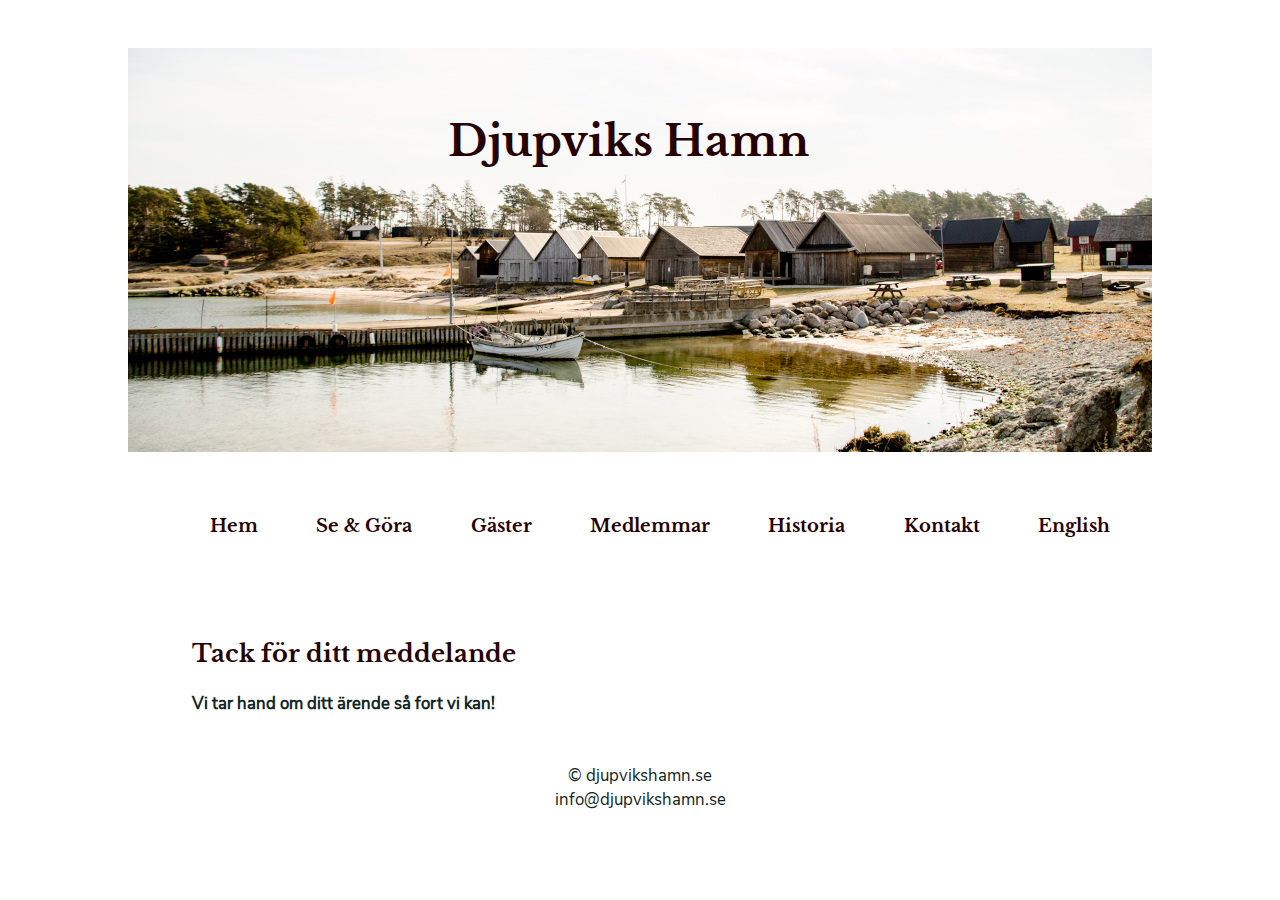
<file: html/tack.html>
<!DOCTYPE html>
<html lang="sv">
    <head>
        <title>Webbprojekt</title>
        <meta charset="UTF-8" />
        <link rel="stylesheet" href="../css/normalize.css">
        <link rel="stylesheet" href="../css/main.css">
    </head>
    <body>
        <header>
            <h1>Djupviks Hamn</h1>
            <img src="../images/header.jpg" alt="Flertal trähus intill hamn där en båt ligger förtöjd" width="1024" height="404">
        </header>
        <nav>
            <ul>
                <li><a href="../index.html">Hem</a></li>
                <li><a href="seogora.html">Se & Göra</a></li>
                <li><a href="gaster.html">Gäster</a></li>
                <li><a href="medlemmar.html">Medlemmar</a></li>
                <li><a href="historia.html">Historia</a></li>
                <li><a href="kontakt.html">Kontakt</a></li>
                <li><a href="english.html">English</a></li>
            </ul>
        </nav>
        <main>
            <section>
                <h2>Tack för ditt meddelande</h2>
                <p>
                    <strong>Vi tar hand om ditt ärende så fort vi kan!</strong>
                </p>
            </section>
            
        </main>
        <footer>
            <p>
                &copy; djupvikshamn.se <br>
                info@djupvikshamn.se
            </p>
        </footer>
    </body>
</html>
</file>
<file: css/main.css>
@font-face {
    font-family: 'Libre Baskerville Bold';
    src: url(../fonts/LibreBaskerville-Bold.ttf);
}

@font-face {
    font-family: 'Nunito Sans Regular';
    src: url(../fonts/NunitoSans-Regular.ttf);
}

html{font-size: 100%;}

body{
    font-family: 'Nunito Sans Regular', Georgia, 'Times New Roman', Times, serif;
    color: #0F2624;
    text-align: left;
    background-color: white;
}


h1, h2, h3, a{
    font-family: 'Libre Baskerville Bold';
    color: #260101;
}

h1{
    left: 35%;
    z-index: 1;
    position: absolute;
    padding-top: 2.5rem;
    font-size: 2.7rem;
}

h2{
    font-size: 1.5rem;
    margin: 1.5rem 0;
}

header{
    position: relative;
    text-align: center;
    width: 100%;
    height: 404px;
}

nav {
    width: 100%;
    padding: 3rem 0;
}

nav ul{
    text-align: center;
}

nav a {
    text-decoration: none;
    font-size: 1.1rem;
}

nav a:focus, nav a:hover, nav a:active {
    color: #736B02;
}

li{
    display: inline-block;
    margin: 0 1.7rem;  
}

main{
    width: 70%;
    margin: 0 auto;
}

section{
    margin: 2.5rem 0;
}

article{
    margin: 2rem 0;
}

p{
    line-height: 1.5rem;
    font-size: 1.05rem;
}

img{
    display: block;
    margin: 3rem auto;
}

table{
    width: 100%;
    max-width: 85%;
}

td, th {
    border: 1px solid #260101;
    padding: 0.4rem;
}

th {
    font-weight: bold;
    background-color: #736b02;
    color: white;
}

td {
    text-align: left;
}

input, select, textarea{
    width: 40%;
}

input[type="submit"]{
    background-color: #736b02;
    width: 20%;
    color: white;
}

footer{
    text-align: center;
    margin-top: 3rem;
}
</file>
